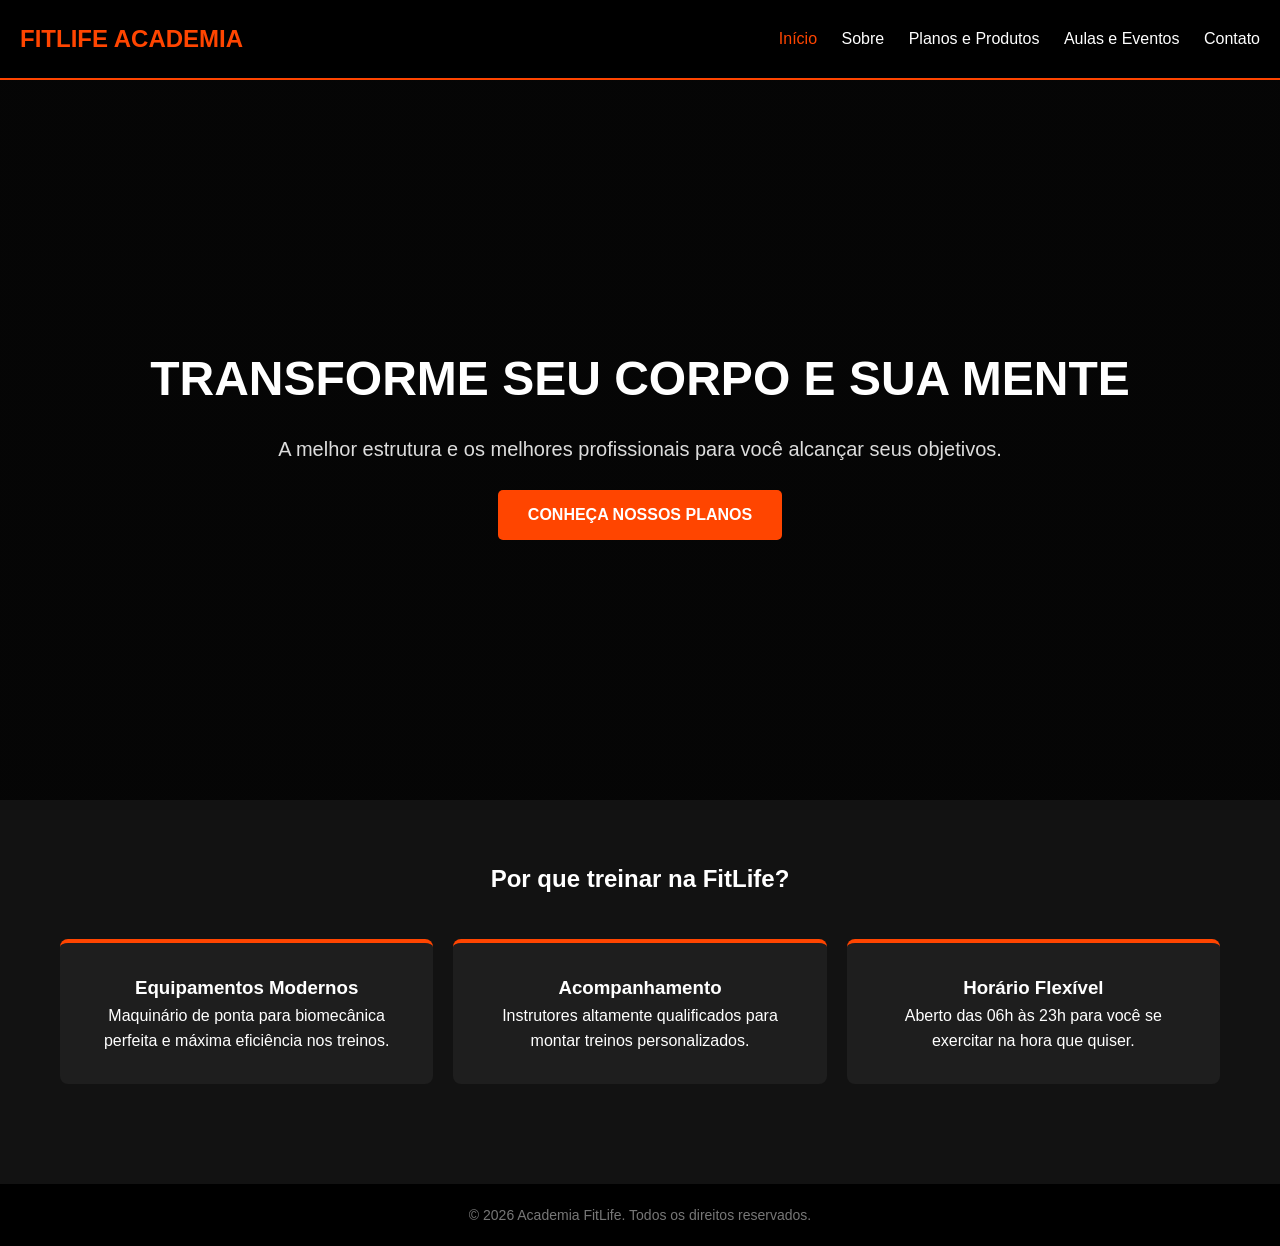
<file: AT2-Deploy-de-Site/index.html>
<!DOCTYPE html>
<html lang="pt-BR">
<head>
    <meta charset="UTF-8">
    <meta name="viewport" content="width=device-width, initial-scale=1.0">
    <title>Academia FitLife - Início</title>
    <style>
        * { box-sizing: border-box; margin: 0; padding: 0; font-family: 'Segoe UI', Tahoma, Geneva, Verdana, sans-serif; }
        body { background-color: #121212; color: #fff; line-height: 1.6; }
        header { background: #000; padding: 20px; display: flex; justify-content: space-between; align-items: center; border-bottom: 2px solid #ff4500; }
        .logo { font-size: 24px; font-weight: bold; color: #ff4500; }
        nav a { color: #fff; text-decoration: none; margin-left: 20px; font-weight: 500; transition: 0.3s; }
        nav a:hover, nav a.active { color: #ff4500; }
        .hero { background: linear-gradient(rgba(0,0,0,0.7), rgba(0,0,0,0.7)), url('https://images.unsplash.com/photo-1534438327276-14e5300c3a48?q=80&w=1200') center/cover; height: 80vh; display: flex; flex-direction: column; justify-content: center; align-items: center; text-align: center; padding: 20px; }
        .hero h1 { font-size: 48px; margin-bottom: 15px; text-transform: uppercase; }
        .hero p { font-size: 20px; margin-bottom: 25px; color: #ddd; }
        .btn { background: #ff4500; color: #fff; padding: 12px 30px; text-decoration: none; border-radius: 5px; font-weight: bold; text-transform: uppercase; }
        .btn:hover { background: #e03e00; }
        .features { padding: 60px 20px; text-align: center; max-width: 1200px; margin: 0 auto; }
        .grid { display: grid; grid-template-columns: repeat(auto-fit, minmax(250px, 1fr)); gap: 20px; margin-top: 40px; }
        .card { background: #1e1e1e; padding: 30px; border-radius: 8px; border-top: 4px solid #ff4500; }
        footer { background: #000; text-align: center; padding: 20px; margin-top: 40px; color: #777; font-size: 14px; }
    </style>
</head>
<body>
    <header>
        <div class="logo">FITLIFE ACADEMIA</div>
        <nav>
            <a href="index.html" class="active">Início</a>
            <a href="sobre.html">Sobre</a>
            <a href="produtos.html">Planos e Produtos</a>
            <a href="eventos.html">Aulas e Eventos</a>
            <a href="contato.html">Contato</a>
        </nav>
    </header>

    <section class="hero">
        <h1>Transforme Seu Corpo e Sua Mente</h1>
        <p>A melhor estrutura e os melhores profissionais para você alcançar seus objetivos.</p>
        <a href="produtos.html" class="btn">Conheça Nossos Planos</a>
    </section>

    <section class="features">
        <h2>Por que treinar na FitLife?</h2>
        <div class="grid">
            <div class="card">
                <h3>Equipamentos Modernos</h3>
                <p>Maquinário de ponta para biomecânica perfeita e máxima eficiência nos treinos.</p>
            </div>
            <div class="card">
                <h3>Acompanhamento</h3>
                <p>Instrutores altamente qualificados para montar treinos personalizados.</p>
            </div>
            <div class="card">
                <h3>Horário Flexível</h3>
                <p>Aberto das 06h às 23h para você se exercitar na hora que quiser.</p>
            </div>
        </div>
    </section>

    <footer>
        <p>&copy; 2026 Academia FitLife. Todos os direitos reservados.</p>
    </footer>
</body>
</html>
</file>
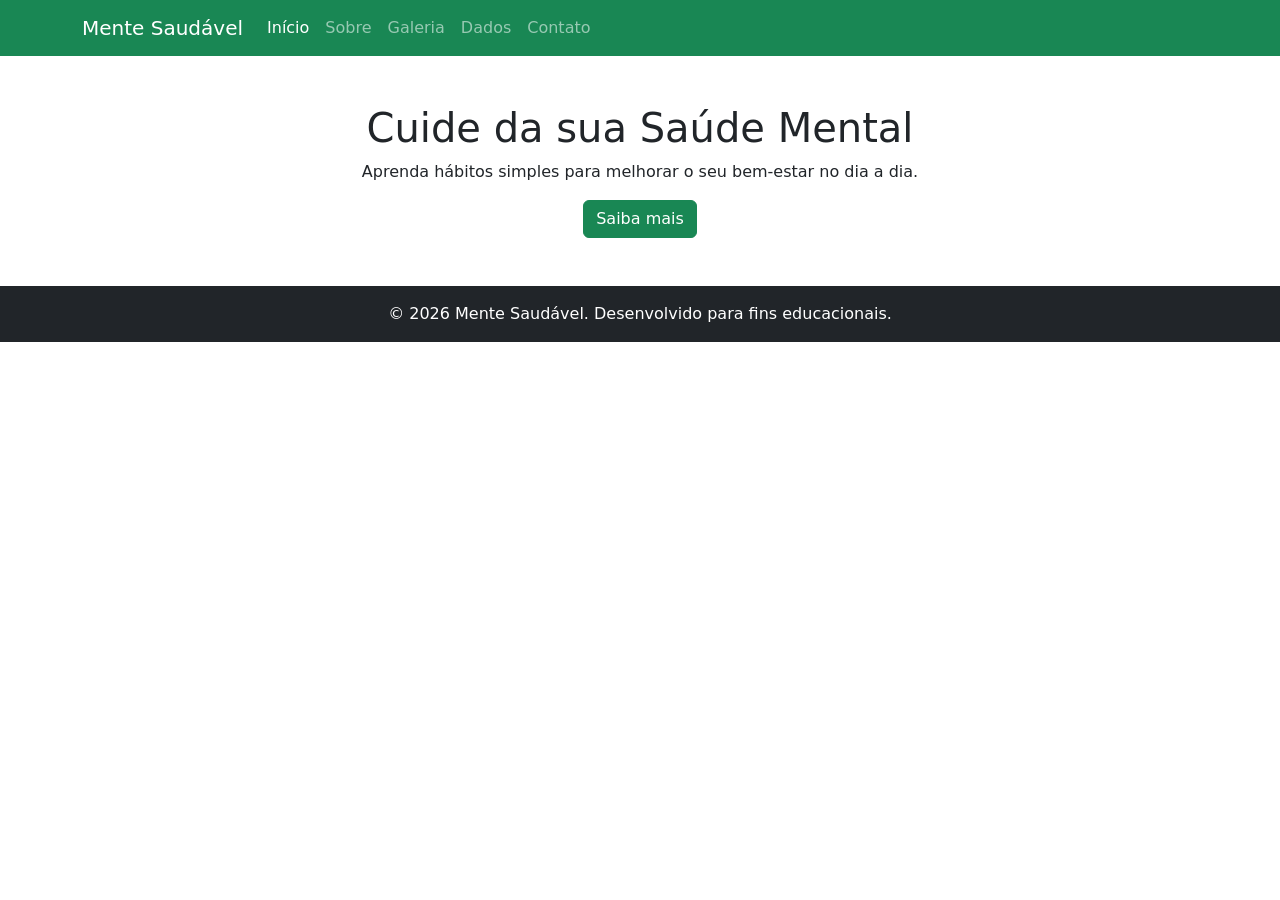
<file: AT4-Site-Multi-Paginas-Bootstrap/index.html>
<!DOCTYPE html>
<html lang="pt-br">
<head>
    <meta charset="UTF-8">
    <meta name="viewport" content="width=device-width, initial-scale=1.0">
    <title>Saúde Mental</title>
  
    <link href="https://cdn.jsdelivr.net/npm/bootstrap@5.3.3/dist/css/bootstrap.min.css" rel="stylesheet">
</head>
<body>

    <!-- Menu -->
    <nav class="navbar navbar-expand-lg navbar-dark bg-success">
        <div class="container">
            <a class="navbar-brand" href="index.html">Mente Saudável</a>
            <button class="navbar-toggler" type="button" data-bs-toggle="collapse" data-bs-target="#menu">
                <span class="navbar-toggler-icon"></span>
            </button>
            <div class="collapse navbar-collapse" id="menu">
                <ul class="navbar-nav">
                    <li class="nav-item"><a class="nav-link active" href="index.html">Início</a></li>
                    <li class="nav-item"><a class="nav-link" href="sobre.html">Sobre</a></li>
                    <li class="nav-item"><a class="nav-link" href="galeria.html">Galeria</a></li>
                    <li class="nav-item"><a class="nav-link" href="dados.html">Dados</a></li>
                    <li class="nav-item"><a class="nav-link" href="contato.html">Contato</a></li>
                </ul>
            </div>
        </div>
    </nav>

    <!-- Conteúdo -->
    <div class="container my-5 text-center">
        <h1>Cuide da sua Saúde Mental</h1>
        <p>Aprenda hábitos simples para melhorar o seu bem-estar no dia a dia.</p>
        <a href="sobre.html" class="btn btn-success">Saiba mais</a>
    </div>

  
    <!-- Rodapé -->
    <footer class="bg-dark text-white text-center py-3">
        <p class="mb-0">&copy; 2026 Mente Saudável. Desenvolvido para fins educacionais.</p>
    </footer>
    
    <script src="https://cdn.jsdelivr.net/npm/bootstrap@5.3.3/dist/js/bootstrap.bundle.min.js"></script>
</body>
</html>
</file>
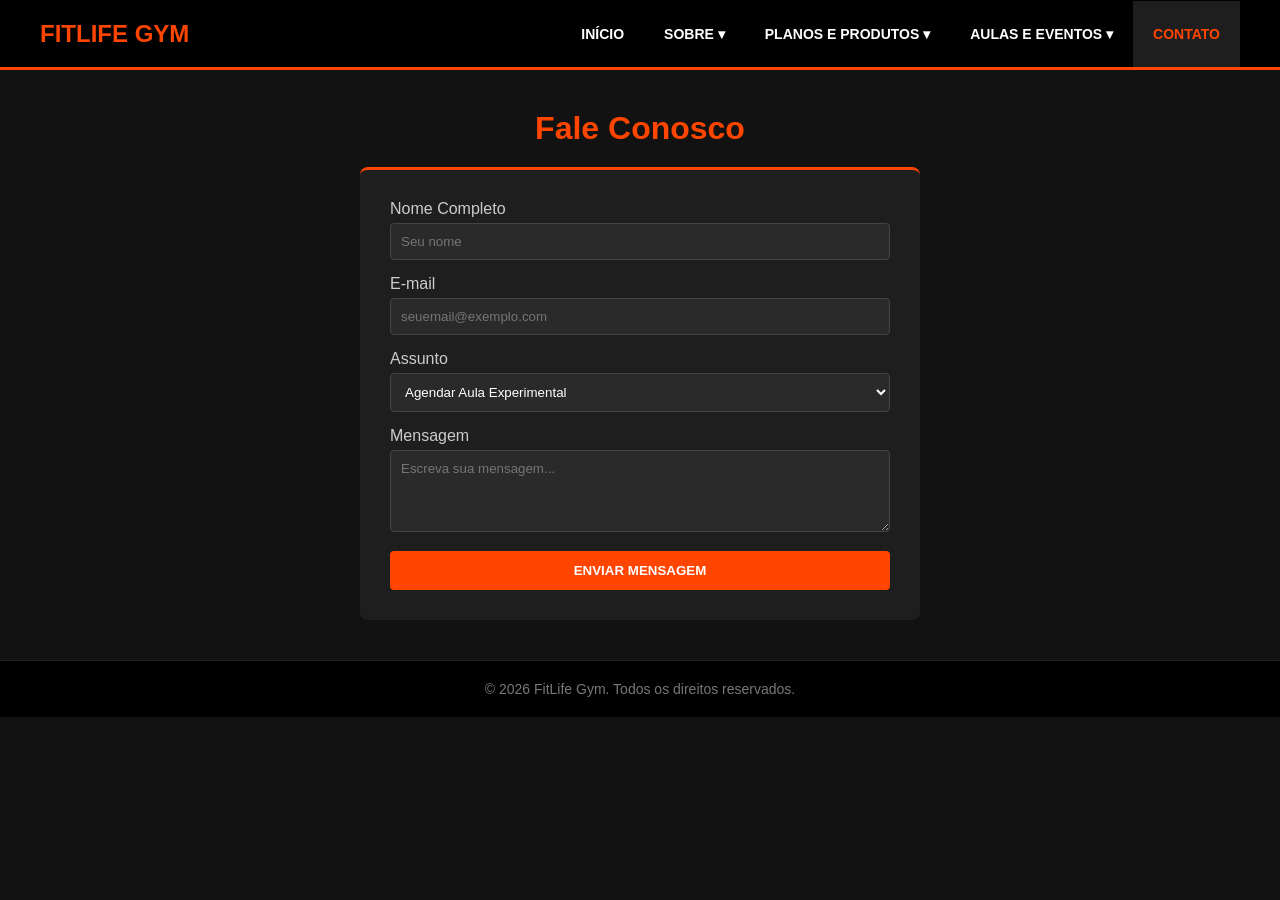
<file: AT2-Deploy-de-Site/contato.html>
<!DOCTYPE html>
<html lang="pt-BR">
<head>
    <meta charset="UTF-8">
    <meta name="viewport" content="width=device-width, initial-scale=1.0">
    <title>FitLife Gym - Contato</title>
    <style>
        * { box-sizing: border-box; margin: 0; padding: 0; font-family: 'Segoe UI', Arial, sans-serif; }
        body { background-color: #121212; color: #fff; }
        header { background: #000; padding: 0 40px; display: flex; justify-content: space-between; align-items: center; border-bottom: 3px solid #ff4500; height: 70px; }
        .logo { font-size: 24px; font-weight: bold; color: #ff4500; text-transform: uppercase; }
        
        nav ul { list-style: none; display: flex; }
        nav ul li { position: relative; }
        nav ul li a { color: #fff; text-decoration: none; padding: 25px 20px; display: block; font-weight: bold; font-size: 14px; text-transform: uppercase; }
        nav ul li a:hover, nav ul li a.active { background: #1e1e1e; color: #ff4500; }
        nav ul li .dropdown { display: none; position: absolute; top: 100%; left: 0; background: #1e1e1e; min-width: 200px; box-shadow: 0 8px 16px rgba(0,0,0,0.5); z-index: 100; border-top: 2px solid #ff4500; }
        nav ul li .dropdown a { padding: 12px 16px; text-transform: none; font-weight: normal; border-bottom: 1px solid #2d2d2d; }
        nav ul li .dropdown a:hover { background: #2d2d2d; color: #ff4500; }
        nav ul li:hover .dropdown { display: block; }

        .container { max-width: 600px; margin: 40px auto; padding: 0 20px; }
        h1 { color: #ff4500; margin-bottom: 20px; text-align: center; }
        form { background: #1e1e1e; padding: 30px; border-radius: 8px; border-top: 3px solid #ff4500; }
        .field { margin-bottom: 15px; }
        label { display: block; margin-bottom: 5px; color: #ccc; }
        input, select, textarea { width: 100%; padding: 10px; background: #2a2a2a; border: 1px solid #444; color: #fff; border-radius: 4px; }
        button { width: 100%; padding: 12px; background: #ff4500; color: #fff; border: none; font-weight: bold; border-radius: 4px; cursor: pointer; text-transform: uppercase; }
        button:hover { background: #e03e00; }
        footer { background: #000; text-align: center; padding: 20px; color: #777; font-size: 14px; border-top: 1px solid #222; margin-top: 40px; }
    </style>
</head>
<body>

    <header>
        <div class="logo">FitLife Gym</div>
        <nav>
            <ul>
                <li><a href="index.html">Início</a></li>
                <li>
                    <a href="sobre.html">Sobre &#9662;</a>
                    <div class="dropdown">
                        <a href="sobre.html#historia">Nossa História</a>
                        <a href="sobre.html#estrutura">Estrutura</a>
                        <a href="sobre.html#equipe">Nossa Equipe</a>
                    </div>
                </li>
                <li>
                    <a href="produtos.html">Planos e Produtos &#9662;</a>
                    <div class="dropdown">
                        <a href="produtos.html#planos">Planos de Acesso</a>
                        <a href="produtos.html#suplementos">Suplementos</a>
                        <a href="produtos.html#acessorios">Acessórios</a>
                    </div>
                </li>
                <li>
                    <a href="eventos.html">Aulas e Eventos &#9662;</a>
                    <div class="dropdown">
                        <a href="eventos.html#modalidades">Modalidades</a>
                        <a href="eventos.html#horarios">Grade de Horários</a>
                        <a href="eventos.html#eventos">Próximos Eventos</a>
                    </div>
                </li>
                <li><a href="contato.html" class="active">Contato</a></li>
            </ul>
        </nav>
    </header>

    <div class="container">
        <h1>Fale Conosco</h1>
        <form action="#" method="post">
            <div class="field">
                <label for="nome">Nome Completo</label>
                <input type="text" id="nome" required placeholder="Seu nome">
            </div>
            <div class="field">
                <label for="email">E-mail</label>
                <input type="email" id="email" required placeholder="seuemail@exemplo.com">
            </div>
            <div class="field">
                <label for="assunto">Assunto</label>
                <select id="assunto">
                    <option>Agendar Aula Experimental</option>
                    <option>Dúvidas sobre Planos</option>
                    <option>Sugestões</option>
                </select>
            </div>
            <div class="field">
                <label for="mensagem">Mensagem</label>
                <textarea id="mensagem" rows="4" placeholder="Escreva sua mensagem..."></textarea>
            </div>
            <button type="submit">Enviar Mensagem</button>
        </form>
    </div>

    <footer>
        <p>&copy; 2026 FitLife Gym. Todos os direitos reservados.</p>
    </footer>

</body>
</html>
</file>
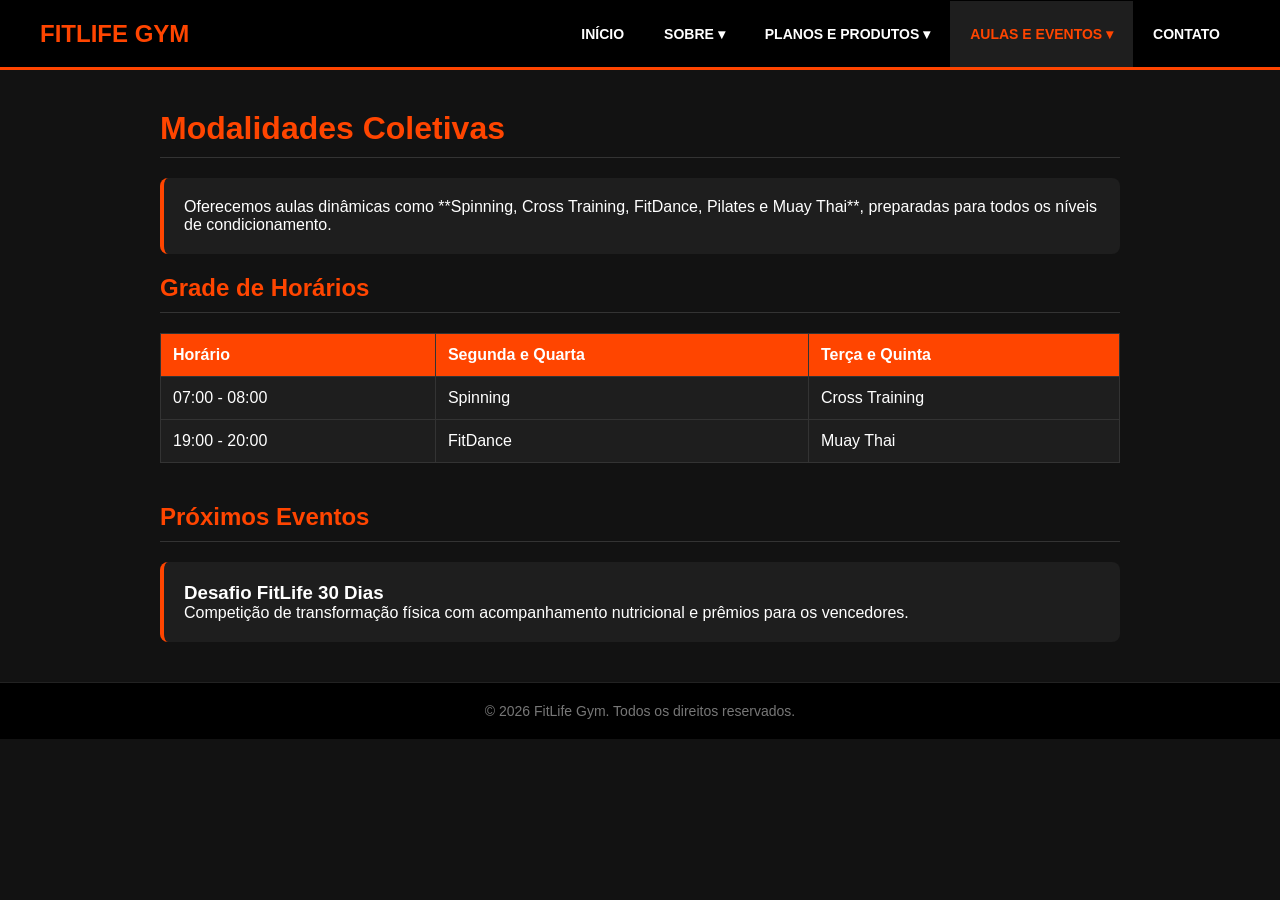
<file: AT2-Deploy-de-Site/eventos.html>
<!DOCTYPE html>
<html lang="pt-BR">
<head>
    <meta charset="UTF-8">
    <meta name="viewport" content="width=device-width, initial-scale=1.0">
    <title>FitLife Gym - Aulas e Eventos</title>
    <style>
        * { box-sizing: border-box; margin: 0; padding: 0; font-family: 'Segoe UI', Arial, sans-serif; }
        body { background-color: #121212; color: #fff; }
        header { background: #000; padding: 0 40px; display: flex; justify-content: space-between; align-items: center; border-bottom: 3px solid #ff4500; height: 70px; }
        .logo { font-size: 24px; font-weight: bold; color: #ff4500; text-transform: uppercase; }
        
        nav ul { list-style: none; display: flex; }
        nav ul li { position: relative; }
        nav ul li a { color: #fff; text-decoration: none; padding: 25px 20px; display: block; font-weight: bold; font-size: 14px; text-transform: uppercase; }
        nav ul li a:hover, nav ul li a.active { background: #1e1e1e; color: #ff4500; }
        nav ul li .dropdown { display: none; position: absolute; top: 100%; left: 0; background: #1e1e1e; min-width: 200px; box-shadow: 0 8px 16px rgba(0,0,0,0.5); z-index: 100; border-top: 2px solid #ff4500; }
        nav ul li .dropdown a { padding: 12px 16px; text-transform: none; font-weight: normal; border-bottom: 1px solid #2d2d2d; }
        nav ul li .dropdown a:hover { background: #2d2d2d; color: #ff4500; }
        nav ul li:hover .dropdown { display: block; }

        .container { max-width: 1000px; margin: 40px auto; padding: 0 20px; }
        h1, h2 { color: #ff4500; margin-bottom: 20px; border-bottom: 1px solid #333; padding-bottom: 10px; }
        table { width: 100%; border-collapse: collapse; margin-bottom: 40px; background: #1e1e1e; }
        th, td { padding: 12px; text-align: left; border: 1px solid #333; }
        th { background: #ff4500; color: #fff; }
        .box { background: #1e1e1e; padding: 20px; border-radius: 8px; margin-bottom: 20px; border-left: 4px solid #ff4500; }
        footer { background: #000; text-align: center; padding: 20px; color: #777; font-size: 14px; border-top: 1px solid #222; }
    </style>
</head>
<body>

    <header>
        <div class="logo">FitLife Gym</div>
        <nav>
            <ul>
                <li><a href="index.html">Início</a></li>
                <li>
                    <a href="sobre.html">Sobre &#9662;</a>
                    <div class="dropdown">
                        <a href="sobre.html#historia">Nossa História</a>
                        <a href="sobre.html#estrutura">Estrutura</a>
                        <a href="sobre.html#equipe">Nossa Equipe</a>
                    </div>
                </li>
                <li>
                    <a href="produtos.html">Planos e Produtos &#9662;</a>
                    <div class="dropdown">
                        <a href="produtos.html#planos">Planos de Acesso</a>
                        <a href="produtos.html#suplementos">Suplementos</a>
                        <a href="produtos.html#acessorios">Acessórios</a>
                    </div>
                </li>
                <li>
                    <a href="eventos.html" class="active">Aulas e Eventos &#9662;</a>
                    <div class="dropdown">
                        <a href="eventos.html#modalidades">Modalidades</a>
                        <a href="eventos.html#horarios">Grade de Horários</a>
                        <a href="eventos.html#eventos">Próximos Eventos</a>
                    </div>
                </li>
                <li><a href="contato.html">Contato</a></li>
            </ul>
        </nav>
    </header>

    <div class="container">
        <h1 id="modalidades">Modalidades Coletivas</h1>
        <div class="box">
            <p>Oferecemos aulas dinâmicas como **Spinning, Cross Training, FitDance, Pilates e Muay Thai**, preparadas para todos os níveis de condicionamento.</p>
        </div>

        <h2 id="horarios">Grade de Horários</h2>
        <table>
            <thead>
                <tr>
                    <th>Horário</th>
                    <th>Segunda e Quarta</th>
                    <th>Terça e Quinta</th>
                </tr>
            </thead>
            <tbody>
                <tr>
                    <td>07:00 - 08:00</td>
                    <td>Spinning</td>
                    <td>Cross Training</td>
                </tr>
                <tr>
                    <td>19:00 - 20:00</td>
                    <td>FitDance</td>
                    <td>Muay Thai</td>
                </tr>
            </tbody>
        </table>

        <h2 id="eventos">Próximos Eventos</h2>
        <div class="box">
            <h3>Desafio FitLife 30 Dias</h3>
            <p>Competição de transformação física com acompanhamento nutricional e prêmios para os vencedores.</p>
        </div>
    </div>

    <footer>
        <p>&copy; 2026 FitLife Gym. Todos os direitos reservados.</p>
    </footer>

</body>
</html>
</file>
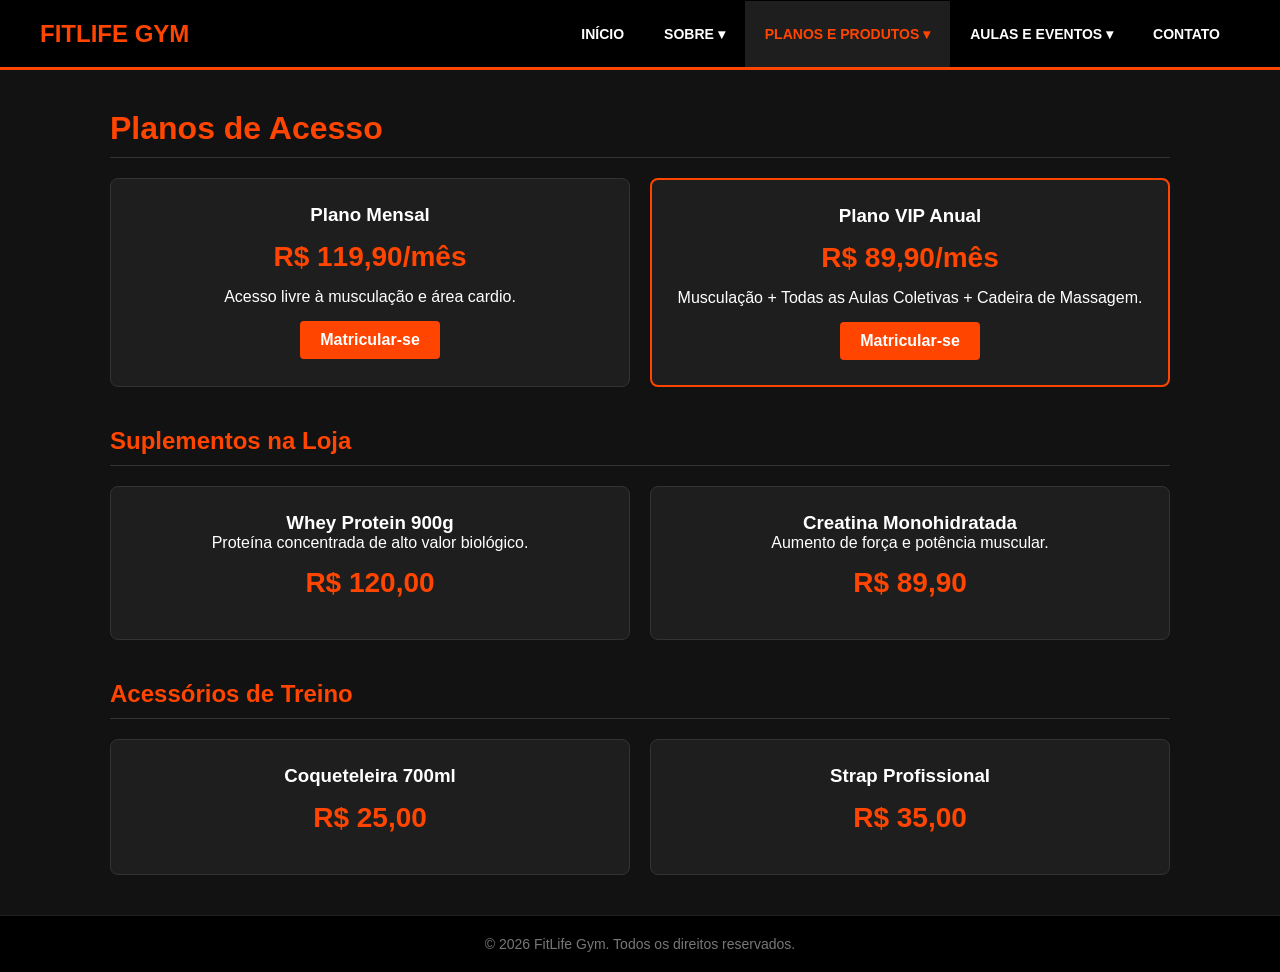
<file: AT2-Deploy-de-Site/produtos.html>
<!DOCTYPE html>
<html lang="pt-BR">
<head>
    <meta charset="UTF-8">
    <meta name="viewport" content="width=device-width, initial-scale=1.0">
    <title>FitLife Gym - Planos e Produtos</title>
    <style>
        * { box-sizing: border-box; margin: 0; padding: 0; font-family: 'Segoe UI', Arial, sans-serif; }
        body { background-color: #121212; color: #fff; }
        header { background: #000; padding: 0 40px; display: flex; justify-content: space-between; align-items: center; border-bottom: 3px solid #ff4500; height: 70px; }
        .logo { font-size: 24px; font-weight: bold; color: #ff4500; text-transform: uppercase; }
        
        nav ul { list-style: none; display: flex; }
        nav ul li { position: relative; }
        nav ul li a { color: #fff; text-decoration: none; padding: 25px 20px; display: block; font-weight: bold; font-size: 14px; text-transform: uppercase; }
        nav ul li a:hover, nav ul li a.active { background: #1e1e1e; color: #ff4500; }
        nav ul li .dropdown { display: none; position: absolute; top: 100%; left: 0; background: #1e1e1e; min-width: 200px; box-shadow: 0 8px 16px rgba(0,0,0,0.5); z-index: 100; border-top: 2px solid #ff4500; }
        nav ul li .dropdown a { padding: 12px 16px; text-transform: none; font-weight: normal; border-bottom: 1px solid #2d2d2d; }
        nav ul li .dropdown a:hover { background: #2d2d2d; color: #ff4500; }
        nav ul li:hover .dropdown { display: block; }

        .container { max-width: 1100px; margin: 40px auto; padding: 0 20px; }
        h1, h2 { color: #ff4500; margin-bottom: 20px; border-bottom: 1px solid #333; padding-bottom: 10px; }
        .grid { display: grid; grid-template-columns: repeat(auto-fit, minmax(280px, 1fr)); gap: 20px; margin-bottom: 40px; }
        .card { background: #1e1e1e; padding: 25px; border-radius: 8px; text-align: center; border: 1px solid #333; }
        .card.highlight { border: 2px solid #ff4500; }
        .price { font-size: 28px; color: #ff4500; font-weight: bold; margin: 15px 0; }
        .btn { display: inline-block; background: #ff4500; color: #fff; padding: 10px 20px; text-decoration: none; border-radius: 4px; font-weight: bold; }
        footer { background: #000; text-align: center; padding: 20px; color: #777; font-size: 14px; border-top: 1px solid #222; }
    </style>
</head>
<body>

    <header>
        <div class="logo">FitLife Gym</div>
        <nav>
            <ul>
                <li><a href="index.html">Início</a></li>
                <li>
                    <a href="sobre.html">Sobre &#9662;</a>
                    <div class="dropdown">
                        <a href="sobre.html#historia">Nossa História</a>
                        <a href="sobre.html#estrutura">Estrutura</a>
                        <a href="sobre.html#equipe">Nossa Equipe</a>
                    </div>
                </li>
                <li>
                    <a href="produtos.html" class="active">Planos e Produtos &#9662;</a>
                    <div class="dropdown">
                        <a href="produtos.html#planos">Planos de Acesso</a>
                        <a href="produtos.html#suplementos">Suplementos</a>
                        <a href="produtos.html#acessorios">Acessórios</a>
                    </div>
                </li>
                <li>
                    <a href="eventos.html">Aulas e Eventos &#9662;</a>
                    <div class="dropdown">
                        <a href="eventos.html#modalidades">Modalidades</a>
                        <a href="eventos.html#horarios">Grade de Horários</a>
                        <a href="eventos.html#eventos">Próximos Eventos</a>
                    </div>
                </li>
                <li><a href="contato.html">Contato</a></li>
            </ul>
        </nav>
    </header>

    <div class="container">
        <h1 id="planos">Planos de Acesso</h1>
        <div class="grid">
            <div class="card">
                <h3>Plano Mensal</h3>
                <div class="price">R$ 119,90/mês</div>
                <p>Acesso livre à musculação e área cardio.</p>
                <a href="contato.html" class="btn" style="margin-top:15px;">Matricular-se</a>
            </div>
            <div class="card highlight">
                <h3>Plano VIP Anual</h3>
                <div class="price">R$ 89,90/mês</div>
                <p>Musculação + Todas as Aulas Coletivas + Cadeira de Massagem.</p>
                <a href="contato.html" class="btn" style="margin-top:15px;">Matricular-se</a>
            </div>
        </div>

        <h2 id="suplementos">Suplementos na Loja</h2>
        <div class="grid">
            <div class="card">
                <h3>Whey Protein 900g</h3>
                <p>Proteína concentrada de alto valor biológico.</p>
                <div class="price">R$ 120,00</div>
            </div>
            <div class="card">
                <h3>Creatina Monohidratada</h3>
                <p>Aumento de força e potência muscular.</p>
                <div class="price">R$ 89,90</div>
            </div>
        </div>

        <h2 id="acessorios">Acessórios de Treino</h2>
        <div class="grid">
            <div class="card">
                <h3>Coqueteleira 700ml</h3>
                <div class="price">R$ 25,00</div>
            </div>
            <div class="card">
                <h3>Strap Profissional</h3>
                <div class="price">R$ 35,00</div>
            </div>
        </div>
    </div>

    <footer>
        <p>&copy; 2026 FitLife Gym. Todos os direitos reservados.</p>
    </footer>

</body>
</html>
</file>
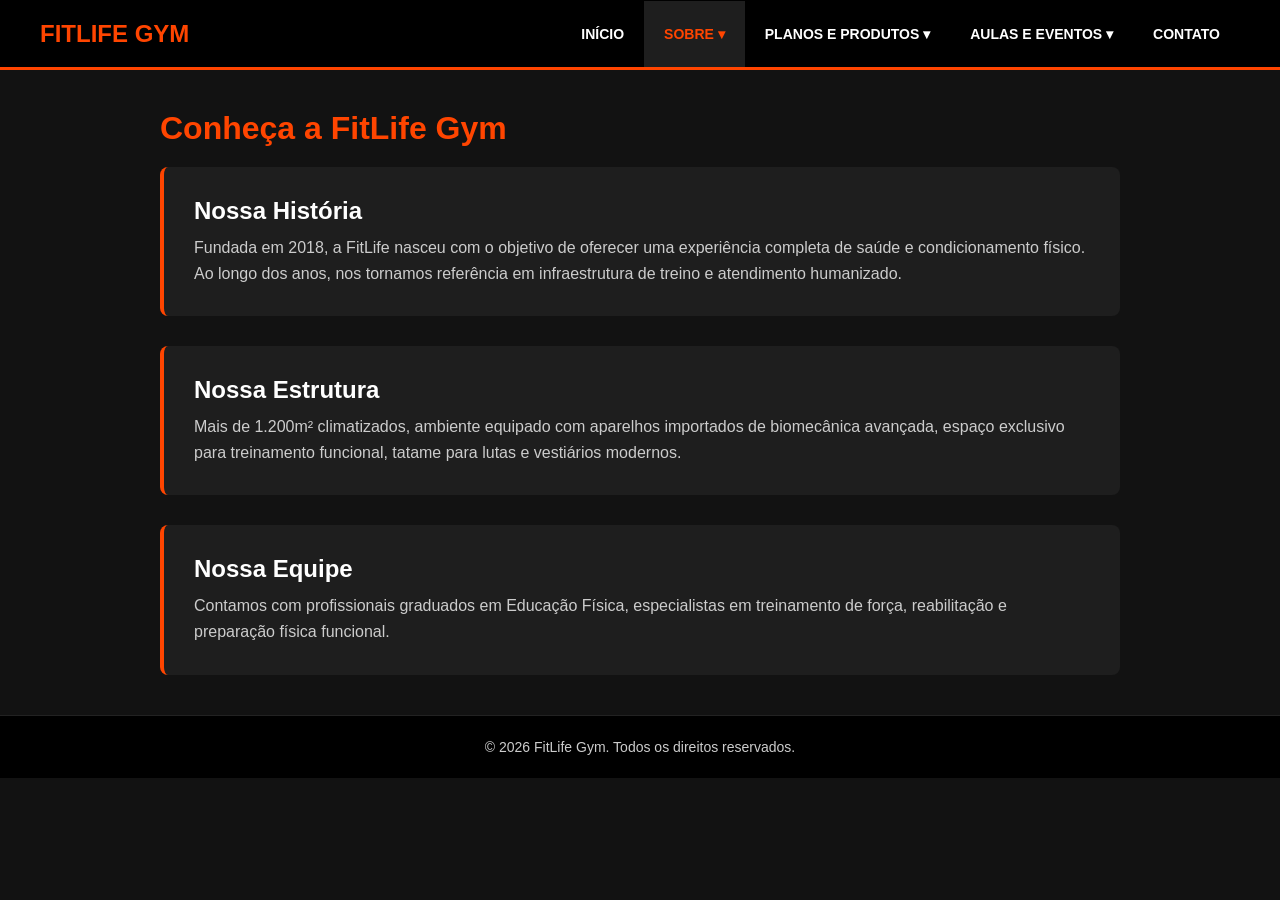
<file: AT2-Deploy-de-Site/sobre.html>
<!DOCTYPE html>
<html lang="pt-BR">
<head>
    <meta charset="UTF-8">
    <meta name="viewport" content="width=device-width, initial-scale=1.0">
    <title>FitLife Gym - Sobre Nós</title>
    <style>
        * { box-sizing: border-box; margin: 0; padding: 0; font-family: 'Segoe UI', Arial, sans-serif; }
        body { background-color: #121212; color: #fff; }
        header { background: #000; padding: 0 40px; display: flex; justify-content: space-between; align-items: center; border-bottom: 3px solid #ff4500; height: 70px; }
        .logo { font-size: 24px; font-weight: bold; color: #ff4500; text-transform: uppercase; }
        
        nav ul { list-style: none; display: flex; }
        nav ul li { position: relative; }
        nav ul li a { color: #fff; text-decoration: none; padding: 25px 20px; display: block; font-weight: bold; font-size: 14px; text-transform: uppercase; }
        nav ul li a:hover, nav ul li a.active { background: #1e1e1e; color: #ff4500; }
        nav ul li .dropdown { display: none; position: absolute; top: 100%; left: 0; background: #1e1e1e; min-width: 200px; box-shadow: 0 8px 16px rgba(0,0,0,0.5); z-index: 100; border-top: 2px solid #ff4500; }
        nav ul li .dropdown a { padding: 12px 16px; text-transform: none; font-weight: normal; border-bottom: 1px solid #2d2d2d; }
        nav ul li .dropdown a:hover { background: #2d2d2d; color: #ff4500; }
        nav ul li:hover .dropdown { display: block; }

        .container { max-width: 1000px; margin: 40px auto; padding: 0 20px; }
        .section-block { background: #1e1e1e; padding: 30px; border-radius: 8px; margin-bottom: 30px; border-left: 4px solid #ff4500; }
        h1 { color: #ff4500; margin-bottom: 20px; }
        h2 { color: #fff; margin-bottom: 10px; }
        p { color: #ccc; line-height: 1.6; }
        footer { background: #000; text-align: center; padding: 20px; color: #777; font-size: 14px; border-top: 1px solid #222; }
    </style>
</head>
<body>

    <header>
        <div class="logo">FitLife Gym</div>
        <nav>
            <ul>
                <li><a href="index.html">Início</a></li>
                <li>
                    <a href="sobre.html" class="active">Sobre &#9662;</a>
                    <div class="dropdown">
                        <a href="sobre.html#historia">Nossa História</a>
                        <a href="sobre.html#estrutura">Estrutura</a>
                        <a href="sobre.html#equipe">Nossa Equipe</a>
                    </div>
                </li>
                <li>
                    <a href="produtos.html">Planos e Produtos &#9662;</a>
                    <div class="dropdown">
                        <a href="produtos.html#planos">Planos de Acesso</a>
                        <a href="produtos.html#suplementos">Suplementos</a>
                        <a href="produtos.html#acessorios">Acessórios</a>
                    </div>
                </li>
                <li>
                    <a href="eventos.html">Aulas e Eventos &#9662;</a>
                    <div class="dropdown">
                        <a href="eventos.html#modalidades">Modalidades</a>
                        <a href="eventos.html#horarios">Grade de Horários</a>
                        <a href="eventos.html#eventos">Próximos Eventos</a>
                    </div>
                </li>
                <li><a href="contato.html">Contato</a></li>
            </ul>
        </nav>
    </header>

    <div class="container">
        <h1>Conheça a FitLife Gym</h1>

        <div class="section-block" id="historia">
            <h2>Nossa História</h2>
            <p>Fundada em 2018, a FitLife nasceu com o objetivo de oferecer uma experiência completa de saúde e condicionamento físico. Ao longo dos anos, nos tornamos referência em infraestrutura de treino e atendimento humanizado.</p>
        </div>

        <div class="section-block" id="estrutura">
            <h2>Nossa Estrutura</h2>
            <p>Mais de 1.200m² climatizados, ambiente equipado com aparelhos importados de biomecânica avançada, espaço exclusivo para treinamento funcional, tatame para lutas e vestiários modernos.</p>
        </div>

        <div class="section-block" id="equipe">
            <h2>Nossa Equipe</h2>
            <p>Contamos com profissionais graduados em Educação Física, especialistas em treinamento de força, reabilitação e preparação física funcional.</p>
        </div>
    </div>

    <footer>
        <p>&copy; 2026 FitLife Gym. Todos os direitos reservados.</p>
    </footer>

</body>
</html>
</file>
